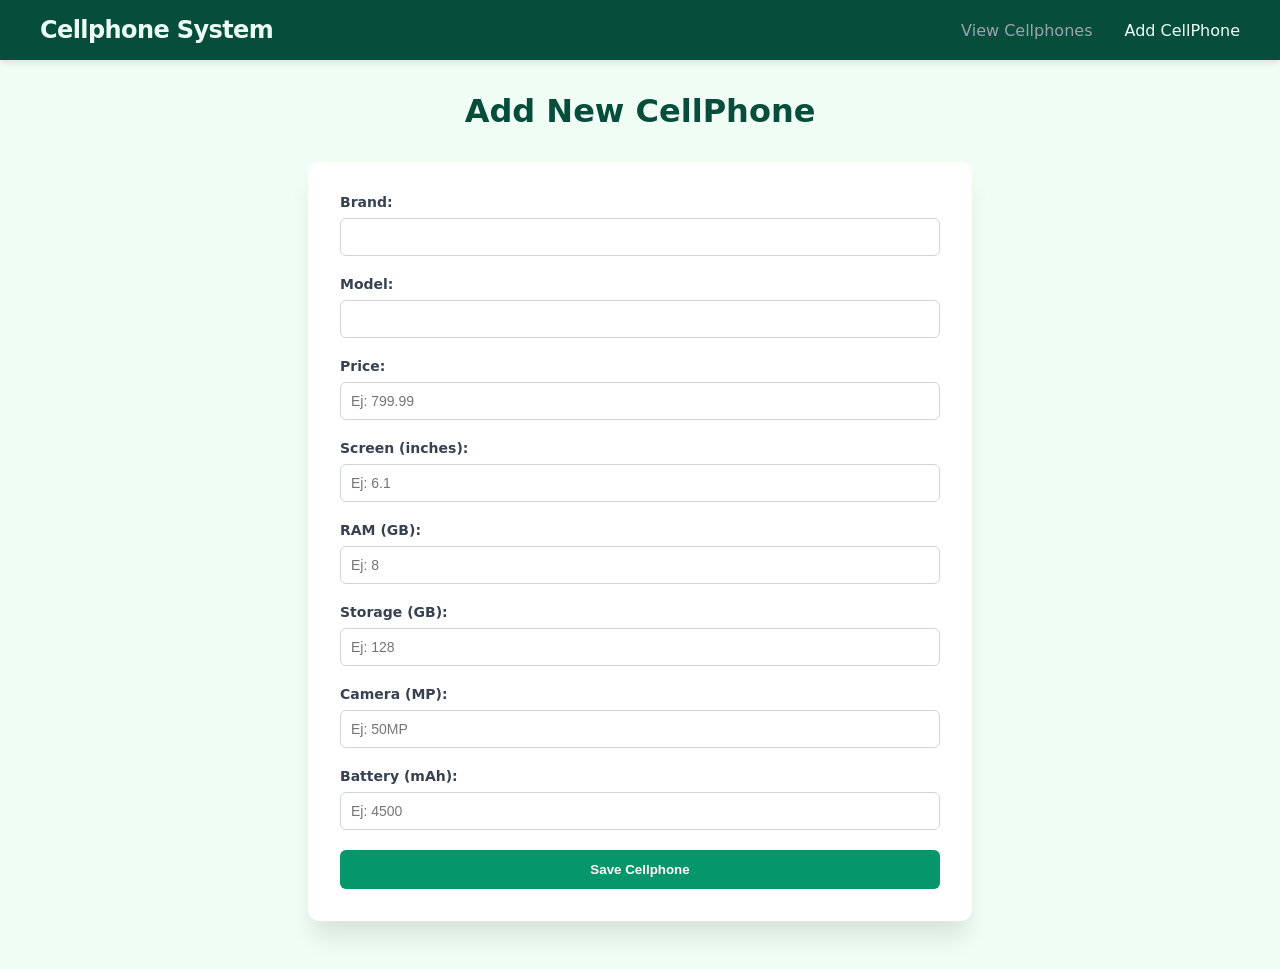
<file: app/Vista/form.html>
<!DOCTYPE html>
<html lang="es">
<head>
    <meta charset="UTF-8">
    <title>Add CellPhone</title>
    <link rel="stylesheet" href="../../public/css/index.css">
</head>
<body>
    <nav class="navbar">
        <div class="navbar__container">
            <span class="navbar__logo">Cellphone System</span>
            <ul class="navbar__menu">
                <li><a href="../Controller/viewCellPhones.php">View Cellphones</a></li>
				<li><a href="./form.html" class="active">Add CellPhone</a></li>
            </ul>
        </div>
    </nav>
    <h1>Add New CellPhone</h1>
    <form action="../Controller/addCellPhone.php" method="POST">
        <div>
            <label>Brand:</label>
            <input type="text" name="brand" required>
        </div>
        <div>
            <label>Model:</label>
            <input type="text" name="model" required>
        </div>
        <div>
            <label>Price:</label>
            <input type="number" step="0.01" name="price" placeholder="Ej: 799.99" required>
        </div>
        <div>
            <label>Screen (inches):</label>
            <input type="number" step="0.1" name="screen" placeholder="Ej: 6.1" required>
        </div>
        <div>
            <label>RAM (GB):</label>
            <input type="number" name="ram" placeholder="Ej: 8" required>
        </div>
        <div>
            <label>Storage (GB):</label>
            <input type="number" name="storage" placeholder="Ej: 128" required>
        </div>
        <div>
            <label>Camera (MP):</label>
            <input type="text" name="camera" placeholder="Ej: 50MP" required>
        </div>
        <div>
            <label>Battery (mAh):</label>
            <input type="number" name="battery" placeholder="Ej: 4500" required>
        </div>
        <button type="submit">Save Cellphone</button>
    </form>
</body>
</html>
</file>
<file: public/css/index.css>
:root {
    --primary-color: #059669;
    --primary-hover: #047857;
    --bg-color: #f0fdf4;
    --card-bg: #ffffff;
    --text-color: #064e3b;
    --navbar-bg: #064e3b;
    --navbar-text: #ecfdf5;
}

body {
    font-family: 'Inter', system-ui, -apple-system, sans-serif;
    background-color: var(--bg-color);
    color: var(--text-color);
    margin: 0;
    padding: 0;
}

.navbar {
    background-color: var(--navbar-bg);
    padding: 1rem 0;
    box-shadow: 0 4px 6px -1px rgba(0, 0, 0, 0.1);
}

.navbar__container {
    max-width: 1200px;
    margin: 0 auto;
    display: flex;
    justify-content: space-between;
    align-items: center;
    padding: 0 2rem;
}

.navbar__logo {
    color: var(--navbar-text);
    font-size: 1.5rem;
    font-weight: 700;
    letter-spacing: -0.025em;
}

.navbar__menu {
    list-style: none;
    display: flex;
    gap: 2rem;
    margin: 0;
    padding: 0;
}

.navbar__menu a {
    color: #9ca3af;
    text-decoration: none;
    font-weight: 500;
    transition: color 0.2s ease;
}

.navbar__menu a:hover,
.navbar__menu a.active {
    color: var(--navbar-text);
}

h1 {
    text-align: center;
    margin: 2rem 0;
    font-size: 2rem;
    font-weight: 800;
}

table {
    width: 90%;
    max-width: 1100px;
    margin: 0 auto 3rem auto;
    border-collapse: collapse;
    background: var(--card-bg);
    border-radius: 0.5rem;
    overflow: hidden;
    box-shadow: 0 10px 15px -3px rgba(0, 0, 0, 0.1);
}

th {
    background-color: #f9fafb;
    color: #6b7280;
    text-transform: uppercase;
    font-size: 0.75rem;
    letter-spacing: 0.05em;
    padding: 0.75rem 1.5rem;
    text-align: left;
    border-bottom: 1px solid #e5e7eb;
}

td {
    padding: 1rem 1.5rem;
    border-bottom: 1px solid #f3f4f6;
    font-size: 0.875rem;
}

tr:hover {
    background-color: #f9fafb;
}

form {
    max-width: 600px;
    margin: 0 auto 3rem auto;
    background: var(--card-bg);
    padding: 2rem;
    border-radius: 0.75rem;
    box-shadow: 0 20px 25px -5px rgba(0, 0, 0, 0.1);
}

form div {
    margin-bottom: 1.25rem;
}

label {
    display: block;
    font-size: 0.875rem;
    font-weight: 600;
    margin-bottom: 0.5rem;
    color: #374151;
}

input {
    width: 100%;
    padding: 0.625rem;
    border: 1px solid #d1d5db;
    border-radius: 0.375rem;
    font-size: 0.875rem;
    box-sizing: border-box;
}

input:focus {
    outline: 2px solid var(--primary-color);
    outline-offset: 1px;
}

button[type="submit"] {
    width: 100%;
    background-color: var(--primary-color);
    color: white;
    padding: 0.75rem;
    border: none;
    border-radius: 0.375rem;
    font-weight: 600;
    cursor: pointer;
    transition: background-color 0.2s;
}

button[type="submit"]:hover {
    background-color: var(--primary-hover);
}

.success-container {
    text-align: center;
    padding: 4rem 2rem;
}

.btn-return {
    display: inline-block;
    background-color: var(--primary-color);
    color: white;
    padding: 0.75rem 1.5rem;
    text-decoration: none;
    border-radius: 0.375rem;
    font-weight: 600;
    margin-top: 1rem;
}
</file>
